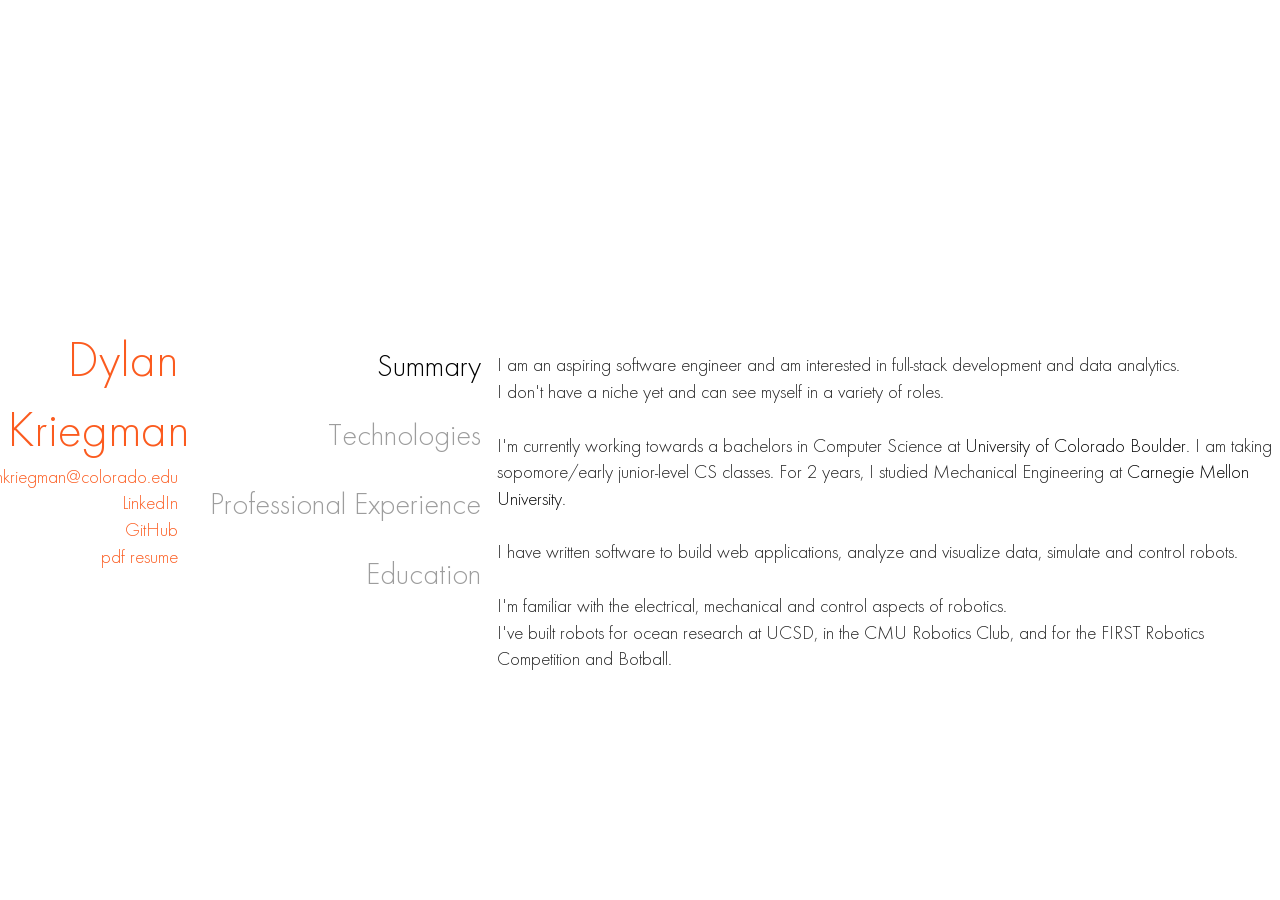
<file: index.html>
<!DOCTYPE html>
<!--[if lt IE 7]>      <html class="no-js lt-ie9 lt-ie8 lt-ie7"> <![endif]-->
<!--[if IE 7]>         <html class="no-js lt-ie9 lt-ie8"> <![endif]-->
<!--[if IE 8]>         <html class="no-js lt-ie9"> <![endif]-->
<!--[if gt IE 8]><!--> <html class="no-js"> <!--<![endif]-->
    <head>
        <meta charset="utf-8">
        <meta http-equiv="X-UA-Compatible" content="IE=edge,chrome=1">
        <title>Dylan Kriegman</title>
        <meta name="description" content="">
        <meta name="viewport" content="width=device-width">
        
        <!--<link rel="icon" type="image/png" href="apple-touch-icon.png" /> -->
      
        <!-- Place favicon.ico and apple-touch-icon.png in the root directory -->

        <link rel="stylesheet" href="css/normalize.css" media='screen'>
        <link rel="stylesheet" href="css/main.css" media='screen'>
        <link rel='stylesheet' href="css/print.css" type='text/css' media='print' />
        <link rel="stylesheet" href="fonts/FuturaT/stylesheet.css" type="text/css" charset="utf-8" media='all'/>
        <script src="js/vendor/modernizr-2.6.2.min.js"></script>

    </head>
    <body>
        <!--[if lt IE 7]>
            <p class="chromeframe">You are using an <strong>outdated</strong> browser. Please <a href="http://browsehappy.com/">upgrade your browser</a> or <a href="http://www.google.com/chromeframe/?redirect=true">activate Google Chrome Frame</a> to improve your experience.</p>
        <![endif]-->

        <!-- Add your site or application content here -->
        <div id="uber">
            <div id="fg">
                <div id="column1" class="invisible">
                    <h1>Dylan Kriegman</h1>
                    <div id="links">
                        <p><a href="mailto:dylankriegman@colorado.edu " target="_top">dylankriegman@colorado.edu</a><p>
                        <p><a href="https://www.linkedin.com/in/dylan-kriegman" target="_top">LinkedIn</a></p>
                        <p><a href="https://github.com/dylankrieg" target="_top">GitHub</a></p>
                        <p><a href="pdf/resume_dylan_kriegman.pdf">pdf resume</a></p>

                    </div>
                </div>
                <div id="column2" class="invisible">
                    <!--
                    <ul>
                        <li>Education</li>
                        <li>Publications</li>
                        <li>Conferences</li>
                        <li>Professional Experience</li>
                        <li>Teaching Experience</li>
                        <li>Awards and Recognition</li>
                        <li>Press</li>
                        <li>Technical Skills</li>
                        <li>Contact</li>
                    </ul>
                    -->
                </div>
                <div id="column3" class="invisible">

                    <div id="summary" class="content">
                        <div class="section_title">
                            Summary
                        </div>

                        <p class="content_item">

                            I am an aspiring software engineer and am interested in full-stack development and data analytics.
                            <br>
                            I don't have a niche yet and can see myself in a variety of roles.
                            <br>
                            <br>
                            I'm currently working towards a bachelors in Computer Science at <a href="https://www.colorado.edu/cs/"> University of Colorado Boulder</a>.
                            I am taking sopomore/early junior-level CS classes.
                            For 2 years, I studied Mechanical Engineering at  <a href="http://engineering.cmu.edu"> Carnegie Mellon University</a>.
                            <br>
                            <br>
                            I have written software to build web applications, analyze and visualize data, simulate and control robots.
                            <br>
                            <br>
                            I'm  familiar with the electrical, mechanical and control aspects of robotics.
                            <br>
                            I've built robots for ocean research at UCSD, in the CMU Robotics Club, and for the FIRST Robotics Competition and Botball.
                        </p>
                    </div>

                    <div id="technologies" class="content">
                        <div class="section_title">
                            Technologies
                        </div>

                        <div class="content_item">
                        <h1>Languages</h1>
                        <p>
                        Python is my language of choice. I've worked with: JavaScript, C, C++, HTML, CSS, Java, and MatLab.
                        </p>
                        </div>

                        <div class="content_item">
                        <h1>Applications, Modules and Libraries</h1>
                        <p>
                            My most recent experience is with: React, Socket.io, Pandas, Scipy, and Numpy.
                            <!--In the past I have used: Matlab -->
                        </p>
                        </div>

                        <div class="content_item">
                        <h1>Cloud Platforms</h1>
                        <p>
                        Heroku, Amazon Web Services
                        </p>
                        </div>
                    </div>

                    <div id="professional_experience" class="content">
                        <div class="section_title">
                            Professional Experience
                        </div>


                        <div class="content_item">
                            <h1><a href="https://sites.google.com/eng.ucsd.edu/bioinspired/home" >Bioinspired Robotics and Design Lab, University of California, San Diego</a></h1>
                            <p>Engineering Intern <span class="align_right">Summer 2019</span></p>
                            <ul>
                                <li>&#8211; Working under Professor Tolley and Paul Glick, developed and improved Coral bot, a soft everting robot for coral reef exploration and mapping.</li>
                                <li>&#8211; Designed, produced, and tested new payload attachment mechanisms</li>
                                <li>&#8211; Designed new electronics </li>
                                <li>&#8211; Designed a model of a diver operated controller  </li>
                            </ul>
                            </div>


                        <div class="content_item">
                            <h1><a href="https://scripps.ucsd.edu">Scripps Institution of Oceanography, University of California, San Diego</a></h1>
                            <p>Engineering Intern <span class="align_right">April 2019 to April 2020</span></p>
                            <ul>
                                <li>&#8211; Designed an autonomous underwater vehicle with a novel underwater
                                    imaging system for creating high-resolution VR content of marine life
                                </li>
                                <li>&#8211; 18 cameras, 19 computers
                        </div>



                    </div>

                    <div id="education" class="content">
                        <div class="section_title">
                            Education
                        </div>
                        
                        <div class="content_item">
                        <h1><a href="https://www.colorado.edu/cs/">University of Colorado, Boulder</a></h1>
                        <p>
                        Studying Computer Science, BS, 2020 - 2023
                        </p>
                        <ul>
                            
                            <li>&#8211; 3.68 GPA</li>
                            <li>&#8211; Deans List (Fall 2020) </li>
                            
                        </ul>
                        </div>
                        
                        
                        <div class="content_item">
                        <h1><a href="https://engineering.cmu.edu">Carnegie Mellon University</a></h1>
                        <p>
                        Studied Mechanical Engineering, 2018 - 2020
                        </p>
                        <ul>
                            <li>&#8211; Ranked #9 in Mechanical Engineering and #1 in CS by U.S. News &amp; World Report (2021)</li>
                            <li>&#8211; 3.08 GPA</li>
                        </ul>
                        </div>
                    </div>
                    
                </div>
            </div>
            <div id="bg">
            </div>
        </div>

        <script src="//ajax.googleapis.com/ajax/libs/jquery/1.9.1/jquery.min.js"></script>
        <script>window.jQuery || document.write('<script src="js/vendor/jquery-1.9.1.min.js"><\/script>')</script>
        <script src="js/plugins.js"></script>
        <script src="js/main.js"></script>

        <!-- Google Analytics: change UA-XXXXX-X to be your site's ID. -->
        <!--
        <script>
            var _gaq=[['_setAccount','UA-XXXXX-X'],['_trackPageview']];
            (function(d,t){var g=d.createElement(t),s=d.getElementsByTagName(t)[0];
            g.src='//www.google-analytics.com/ga.js';
            s.parentNode.insertBefore(g,s)}(document,'script'));
        </script>
        -->
    </body>
</html>
</file>
<file: css/main.css>
/*
 * HTML5 Boilerplate
 *
 * What follows is the result of much research on cross-browser styling.
 * Credit left inline and big thanks to Nicolas Gallagher, Jonathan Neal,
 * Kroc Camen, and the H5BP dev community and team.
 */

/* ==========================================================================
   Base styles: opinionated defaults
   ========================================================================== */

html,
button,
input,
select,
textarea {
    color: #222;
}

body {
    font-size: 1em;
    line-height: 1.4;
}

/*
 * Remove text-shadow in selection highlight: h5bp.com/i
 * These selection rule sets have to be separate.
 * Customize the background color to match your design.
 */

::-moz-selection {
    background: #b3d4fc;
    text-shadow: none;
}

::selection {
    background: #b3d4fc;
    text-shadow: none;
}

/*
 * A better looking default horizontal rule
 */

hr {
    display: block;
    height: 1px;
    border: 0;
    border-top: 1px solid #ccc;
    margin: 1em 0;
    padding: 0;
}

/*
 * Remove the gap between images and the bottom of their containers: h5bp.com/i/440
 */

img {
    vertical-align: middle;
}

/*
 * Remove default fieldset styles.
 */

fieldset {
    border: 0;
    margin: 0;
    padding: 0;
}

/*
 * Allow only vertical resizing of textareas.
 */

textarea {
    resize: vertical;
}

/* ==========================================================================
   Chrome Frame prompt
   ========================================================================== */

.chromeframe {
    margin: 0.2em 0;
    background: #ccc;
    color: #000;
    padding: 0.2em 0;
}

/* ==========================================================================
   Author's custom styles
   
   prop: top right bottom left;
   available font names:
        FuturaT-Book
        FuturaT-BookOblique
        FuturaT-Bold
        FuturaT-BoldOblique
        FuturaT-Demi
        FuturaT-DemiOblique
        FuturaT-ExtraBold
        FuturaT-ExtraBoldOblique
        FuturaT-Light
        FuturaT-LightOblique
        FuturaT-Medium
        FuturaT-MediumOblique

   ========================================================================== */

h1 {
    font-style: normal;
    font-weight: normal;
    margin: 0;
    padding: 0;
}

b {
    font-family: 'FuturaT-Book';
    font-style: normal;
    font-weight: normal;
    margin: 0;
    padding: 0;
}

a {
    text-decoration: none;
    color: #000000;
}

.section_title {
    display:none;
}

#column1 {
    width: 14.6%;
    height: 100%;
    float: left;
    position: relative;
    /*display:none;*/
    overflow: hidden;
}

#column1 h1 {
    font-family: 'FuturaT-Light';
    margin: 0px 0px 0px 0px;
    padding:0px 4.3% 0px 4.3%;
    text-align:right;
    color: #FB5B1F;
}
/*
#column1 #contact_info {
    width: 100%;
}

#column1 #contact_info p {
    font-family: 'FuturaT-Light';
    text-align:right;
    margin: 0 0 5% 10%;
}
*/

#column1 #links {
    width: 100%;
}

#column1 #links p {
    float: right;
    font-family: 'FuturaT-Light';
    margin: 0 5% 0% 20%;
}

#column1 #links a {
    color: #FB5B1F;
}

#column2 {
    width: 23.6%;
    height: 100%;
    float: left;
    /*display:none;*/
    position: relative;
    overflow: hidden;
}

#column2 ul {
    list-style-type: none;
    margin: 0px 0px 0px 0px;
    padding:0px 2.65% 0px 2.65%;
    z-index:0;
}

#column2 li {
    font-family: 'FuturaT-Light';
    text-align:right;
    color: #9D9D9D;
}

#column2 li.selected {
    color: #000000;
}

#column3 {
    width: 61.8%;
    height: 100%;
    float: left;
    /*display:none;*/
    position: relative;
    overflow-y: scroll;
}

#column3 .content {
    margin: 1.1% 0 0 0;
    padding:0 1.0% 0 1.0%;
    /*display: none;*/
}

#column3 h1 {
    font-family: 'FuturaT-Demi';
}

#column3 p, #column3 li {
    font-family: 'FuturaT-Light';
}

#column3 div > p {
    margin: 0 0 0 0;
}

#column3 ul {
    list-style: none;
    text-indent: -1em;
    margin: 0 0 0 0;
    padding: 0 0 0 2em;
}

#column3 .content_item {
    padding: 0;
    margin: 0 0 5% 0;
}

#column3 img {
    max-width: 100%;
    height: auto;
    width: auto\9; /* ie8 */
    border-style:solid;
    border-width:1px;
    border-color:#9D9D9D;
}

#column3 .caption {
    margin: 1% 0 0 0;
}

#column3 .caption a {
    color:#FB5B1F;
}


#publications .Title {
    font-family: 'FuturaT-BookOblique';
}

#conferences .Title {
    font-family: 'FuturaT-BookOblique';
}

#conferences p {
    margin: 0 0 3% 0;
}

#awards_and_recognition h1 {
    font-family: 'FuturaT-Light';
}
















/* ==========================================================================
   Helper classes
   ========================================================================== */

/*
 * Image replacement
 */

.ir {
    background-color: transparent;
    border: 0;
    overflow: hidden;
    /* IE 6/7 fallback */
    *text-indent: -9999px;
}

.ir:before {
    content: "";
    display: block;
    width: 0;
    height: 150%;
}

/*
 * Hide from both screenreaders and browsers: h5bp.com/u
 */

.hidden {
    display: none !important;
    visibility: hidden;
}

/*
 * Hide only visually, but have it available for screenreaders: h5bp.com/v
 */

.visuallyhidden {
    border: 0;
    clip: rect(0 0 0 0);
    height: 1px;
    margin: -1px;
    overflow: hidden;
    padding: 0;
    position: absolute;
    width: 1px;
}

/*
 * Extends the .visuallyhidden class to allow the element to be focusable
 * when navigated to via the keyboard: h5bp.com/p
 */

.visuallyhidden.focusable:active,
.visuallyhidden.focusable:focus {
    clip: auto;
    height: auto;
    margin: 0;
    overflow: visible;
    position: static;
    width: auto;
}

/*
 * Hide visually and from screenreaders, but maintain layout
 */

.invisible {
    visibility: hidden;
}

/*
 * Clearfix: contain floats
 *
 * For modern browsers
 * 1. The space content is one way to avoid an Opera bug when the
 *    `contenteditable` attribute is included anywhere else in the document.
 *    Otherwise it causes space to appear at the top and bottom of elements
 *    that receive the `clearfix` class.
 * 2. The use of `table` rather than `block` is only necessary if using
 *    `:before` to contain the top-margins of child elements.
 */

.clearfix:before,
.clearfix:after {
    content: " "; /* 1 */
    display: table; /* 2 */
}

.clearfix:after {
    clear: both;
}

/*
 * For IE 6/7 only
 * Include this rule to trigger hasLayout and contain floats.
 */

.clearfix {
    *zoom: 1;
}

/* ==========================================================================
   EXAMPLE Media Queries for Responsive Design.
   These examples override the primary ('mobile first') styles.
   Modify as content requires.
   ========================================================================== */

@media only screen and (min-width: 35em) {
    /* Style adjustments for viewports that meet the condition */
}

@media print,
       (-o-min-device-pixel-ratio: 5/4),
       (-webkit-min-device-pixel-ratio: 1.25),
       (min-resolution: 120dpi) {
    /* Style adjustments for high resolution devices */
}

/* ==========================================================================
   Print styles.
   Inlined to avoid required HTTP connection: h5bp.com/r
   ========================================================================== */

@media print {
    * {
        background: transparent !important;
        color: #000 !important; /* Black prints faster: h5bp.com/s */
        box-shadow: none !important;
        text-shadow: none !important;
    }

    a,
    a:visited {
        text-decoration: underline;
    }

    a[href]:after {
        content: " (" attr(href) ")";
    }

    abbr[title]:after {
        content: " (" attr(title) ")";
    }

    /*
     * Don't show links for images, or javascript/internal links
     */

    .ir a:after,
    a[href^="javascript:"]:after,
    a[href^="#"]:after {
        content: "";
    }

    pre,
    blockquote {
        border: 1px solid #999;
        page-break-inside: avoid;
    }

    thead {
        display: table-header-group; /* h5bp.com/t */
    }

    tr,
    img {
        page-break-inside: avoid;
    }

    img {
        max-width: 100% !important;
    }

    @page {
        margin: 0.5cm;
    }

    p,
    h2,
    h3 {
        orphans: 3;
        widows: 3;
    }

    h2,
    h3 {
        page-break-after: avoid;
    }
}
</file>
<file: css/print.css>
a {
    text-decoration: none;
    color: #000000;
}

#column1 {
    width: 38% !important;
    float: left !important;
}
#column1 h1 {
    font-family: 'FuturaT-Light' !important;
    margin: 0 0 0 0 !important;
    padding: 0 4.3% 0 4.3% !important;
    text-align:right !important;
    color: #FB5B1F !important;
    font-size: 36pt !important;
    display: block !important;
    position: relative !important;
    top: auto !important;
}

#column2 {
    display: none !important;
}

#column3 {
    width: 62% !important;
    float: left !important;
}
#column3 .content {
    margin: 0 0 0 0 !important;
    padding: 0 1.0% 0 0 !important;
    display: block !important;
    position: relative !important;
    top: auto !important;
}
#column3 .section_title {
    font-family: 'FuturaT-Light' !important;
    font-size: 22pt !important;
}
#column3 h1 {
    font-family: 'FuturaT-Light' !important;
    font-size: 14pt !important;
}
#column3 p, #column3 li {
    font-family: 'FuturaT-Book' !important;
    font-size: 9pt !important;
}
</file>
<file: fonts/FuturaT/stylesheet.css>
/*@font-face {
    font-family: 'FuturaT-Bold';
    src: url('FuturaT-Bold.eot');
    src: url('FuturaT-Bold.woff') format('woff'),
         url('FuturaT-Bold.ttf') format('truetype'),
         url('FuturaT-Bold.svg#Futura_TBold') format('svg');
    font-weight: normal;
    font-style: normal;

}

@font-face {
    font-family: 'FuturaT-BoldOblique';
    src: url('FuturaT-BoldOblique.eot');
    src: url('FuturaT-BoldOblique.woff') format('woff'),
         url('FuturaT-BoldOblique.ttf') format('truetype'),
         url('FuturaT-BoldOblique.svg#Futura_TBoldOblique') format('svg');
    font-weight: normal;
    font-style: normal;

}*/

@font-face {
    font-family: 'FuturaT-Book';
    src: url('FuturaT-Book.eot');
    src: url('FuturaT-Book.woff') format('woff'),
         url('FuturaT-Book.ttf') format('truetype'),
         url('FuturaT-Book.svg#Futura_TBook') format('svg');
    font-weight: normal;
    font-style: normal;

}

@font-face {
    font-family: 'FuturaT-BookOblique';
    src: url('FuturaT-BookOblique.eot');
    src: url('FuturaT-BookOblique.woff') format('woff'),
         url('FuturaT-BookOblique.ttf') format('truetype'),
         url('FuturaT-BookOblique.svg#Futura_TBookOblique') format('svg');
    font-weight: normal;
    font-style: normal;

}

@font-face {
    font-family: 'FuturaT-Demi';
    src: url('FuturaT-Demi.eot');
    src: url('FuturaT-Demi.woff') format('woff'),
         url('FuturaT-Demi.ttf') format('truetype'),
         url('FuturaT-Demi.svg#Futura_TDemi') format('svg');
    font-weight: normal;
    font-style: normal;

}

/*@font-face {
    font-family: 'FuturaT-DemiOblique';
    src: url('FuturaT-DemiOblique.eot');
    src: url('FuturaT-DemiOblique.woff') format('woff'),
         url('FuturaT-DemiOblique.ttf') format('truetype'),
         url('FuturaT-DemiOblique.svg#Futura_TDemiOblique') format('svg');
    font-weight: normal;
    font-style: normal;

}

@font-face {
    font-family: 'FuturaT-ExtraBold';
    src: url('FuturaT-ExtraBold.eot');
    src: url('FuturaT-ExtraBold.woff') format('woff'),
         url('FuturaT-ExtraBold.ttf') format('truetype'),
         url('FuturaT-ExtraBold.svg#Futura_TExtraBold') format('svg');
    font-weight: normal;
    font-style: normal;

}

@font-face {
    font-family: 'FuturaT-ExtraBoldOblique';
    src: url('FuturaT-ExtraBoldOblique.eot');
    src: url('FuturaT-ExtraBoldOblique.woff') format('woff'),
         url('FuturaT-ExtraBoldOblique.ttf') format('truetype'),
         url('FuturaT-ExtraBoldOblique.svg#Futura_TExtraBoldOblique') format('svg');
    font-weight: normal;
    font-style: normal;

}*/

@font-face {
    font-family: 'FuturaT-Light';
    src: url('FuturaT-Light.eot');
    src: url('FuturaT-Light.eot?#iefix') format('embedded-opentype'),
         url('FuturaT-Light.woff') format('woff'),
         url('FuturaT-Light.ttf') format('truetype'),
         url('FuturaT-Light.svg#FuturaT-Light') format('svg');
    font-weight: normal;
    font-style: normal;

}

/*@font-face {
    font-family: 'FuturaT-LightOblique';
    src: url('FuturaT-LightOblique.eot');
    src: url('FuturaT-LightOblique.woff') format('woff'),
         url('FuturaT-LightOblique.ttf') format('truetype'),
         url('FuturaT-LightOblique.svg#Futura_TLightOblique') format('svg');
    font-weight: normal;
    font-style: normal;

}

@font-face {
    font-family: 'FuturaT-Medium';
    src: url('FuturaT-Medium.eot');
    src: url('FuturaT-Medium.woff') format('woff'),
         url('FuturaT-Medium.ttf') format('truetype'),
         url('FuturaT-Medium.svg#Futura_TMedium') format('svg');
    font-weight: normal;
    font-style: normal;

}

@font-face {
    font-family: 'FuturaT-MediumOblique';
    src: url('FuturaT-MediumOblique.eot');
    src: url('FuturaT-MediumOblique.woff') format('woff'),
         url('FuturaT-MediumOblique.ttf') format('truetype'),
         url('FuturaT-MediumOblique.svg#Futura_TMediumOblique') format('svg');
    font-weight: normal;
    font-style: normal;

}*/
</file>
